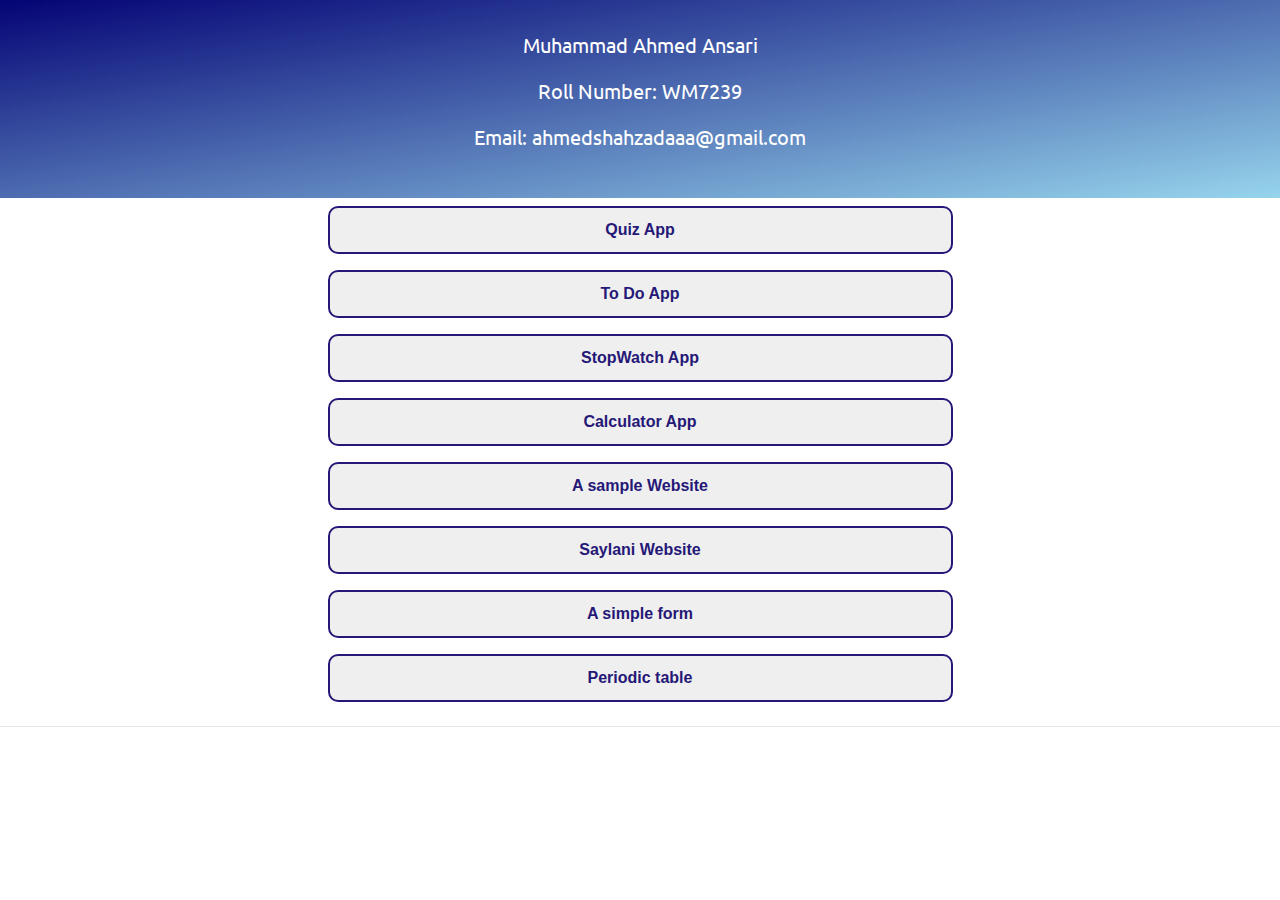
<file: index.html>
<!DOCTYPE html>
<html lang="en">
<head>
    <meta charset="UTF-8">
    <meta name="viewport" content="width=device-width, initial-scale=1.0">
    <link href="https://fonts.googleapis.com/css2?family=Ubuntu:wght@400;500&display=swap" rel="stylesheet">
    <link rel="stylesheet" href="css_files/style.css">
    <link rel="stylesheet" href="css_files/bootstrap.css">
    <title>Assignment Files</title>
</head>
<body>
    <div class="text-center">
        <div class="w3-bar">
            <div class="container-fluid">
                <div class="row">
                    <div class="col">
                        <div>
                            <p class="name">Muhammad Ahmed Ansari</p>
                            <p>Roll Number: WM7239</p>
                            <p>Email: ahmedshahzadaaa@gmail.com</p>
                        </div>
                    </div>
                </div>
            </div>
        </div>
        <div class="container-fluid">
            <div class="row">
                <div class="col py-2">
                <a href="quiz/index.html">
                        <button class="button-index">
                            <strong>Quiz App</strong>
                        </button>
                    </a>
                </div>
            </div> 
            <div class="row">
                <div class="col py-2">
                    <a href="toDoApp/index.html">
                        <button class="button-index">
                            <strong>To Do App</strong>
                        </button>
                    </a>
                </div>
            </div> 
            <div class="row">
                <div class="col py-2">
                    <a href="stopwatch/index.html">
                        <button class="button-index">
                            <strong>StopWatch App</strong>
                        </button>
                    </a>
                </div>
            </div> 
            <div class="row">
                <div class="col py-2">
                    <a href="calculator/index.html">
                        <button class="button-index">
                            <strong>Calculator App</strong>
                        </button>
                    </a>
                </div>
            </div> 
            <div class="row">
                <div class="col py-2">
                    <a href="Assignment-4/index.html" target="_blank">
                        <button class="button-index">
                            <strong>A sample Website</strong>
                        </button>
                    </a>
                </div>
            </div> 
            <div class="row">
                <div class="col py-2">
                    <a href="Assignment-3/Assignment_3.html">
                        <button class="button-index">
                            <strong>Saylani Website</strong>
                        </button>
                    </a>
                </div> 
            </div>     
            <div class="row">
                <div class="col py-2">
                    <a href="Assignment-2/Assignment_2.html">
                        <button class="button-index">
                            <strong>A simple form</strong>
                        </button>
                    </a>
                </div>
            </div>
            <div class="row">
                <div class="col py-2">
                    <a href="Assignment-1/Assignment_1.html">
                        <button class="button-index" target="_blank">
                            <strong>Periodic table</strong>
                        </button>
                    </a>
                </div>
            </div>
        </div>
    </div>
    <hr>
</body>
</html>
</file>
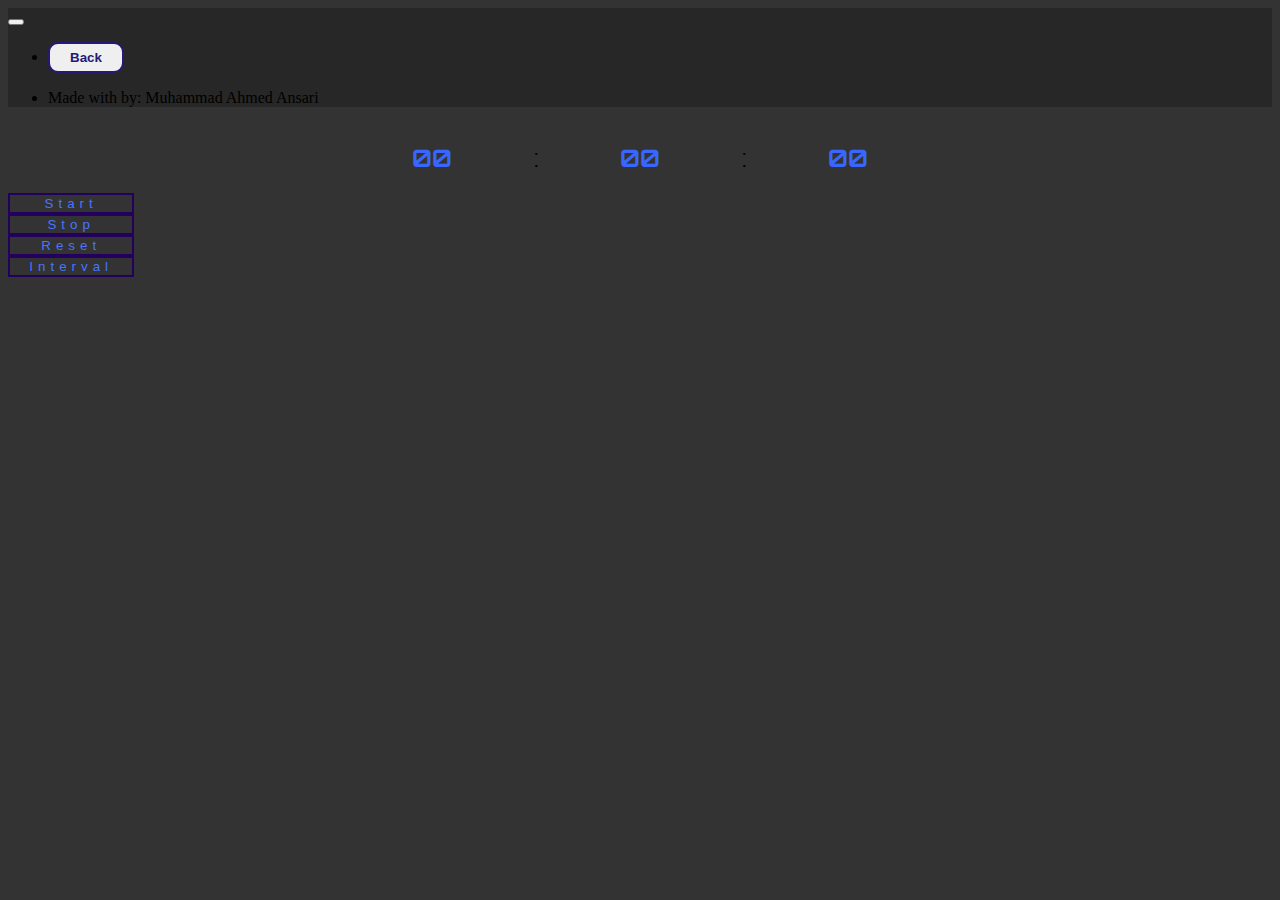
<file: stopwatch/index.html>
<!DOCTYPE html>
<html lang="en">
<head>
    <meta charset="UTF-8">
    <meta name="viewport" content="width=device-width, initial-scale=1.0">
    <title>Stop-Watch App</title>
    <link rel="stylesheet" href="style.css">
    <link href="https://fonts.googleapis.com/css2?family=Orbitron&display=swap" rel="stylesheet"> 
    <link rel="stylesheet" href="https://stackpath.bootstrapcdn.com/bootstrap/4.5.0/css/bootstrap.min.css" integrity="sha384-9aIt2nRpC12Uk9gS9baDl411NQApFmC26EwAOH8WgZl5MYYxFfc+NcPb1dKGj7Sk" crossorigin="anonymous">

</head>
<body class="text-center">
    <nav class="navbar navbar-expand-lg navbar-dark">
        <button class="navbar-toggler" type="button" data-toggle="collapse" data-target="#navbarNav" aria-controls="navbarNav" aria-expanded="false" aria-label="Toggle navigation">
          <span class="navbar-toggler-icon"></span>
        </button>
        <div class="collapse navbar-collapse" id="navbarNav">
          <ul class="navbar-nav mr-auto">
            <li class="nav-item active">
                <div>
                    <a href="../index.html"><button class="back-button"><strong>Back</strong></button></a>
                </div>
            </li>
          </ul>
          
          <ul class="navbar-nav ml-auto">
            <li class="nav-item active">
                <a class="nav-link" id="madeBy">Made with by: Muhammad Ahmed Ansari</a>
              </li>
          </ul>
        </div>
    </nav>
    <div class="jumbotron text-center text-white">
        <div class="row">
            <div class="col-sm-12">
                <div class="time">
                    <div class="row">
                        <div class="col-sm-12">
                            <h2 class="display-4 dig" id="min">00</h2>
                            <h2 class="display-4 time blink-one">:</h2>
                            <h2 class="display-4 dig" id="sec">00</h2>
                            <h2 class="display-4 time blink-one">:</h2>
                            <h2 class="display-4 dig" id="msec">00</h2>
                        </div>
                    </div>
                    <div class="mt-4">
                        <!-- <div class="row">
                            <div class="col-sm-6"> -->
                                <button class="btn m-1 funcBtn" onclick="start()" id="start">Start</button>
                                <button class="btn m-1 funcBtn" onclick="stop()">Stop</button>
                            <!-- </div> -->
                            <!-- <div class="col-sm-6"> -->
                                <!-- <button class="btn m-1 funcBtn" onclick="stop()">Stop</button> -->
                                <button class="btn m-1 funcBtn" onclick="re()">Reset</button>
                                <button class="btn m-1 funcBtn" onclick="read()">Interval</button>
                            <!-- </div>  -->
                            <!-- <div class="col-sm-12">
                                
                            </div> 
                            <div class="col-sm-12"> -->
                                <!-- <button class="btn m-1 funcBtn" onclick="read()">Interval</button> -->
                            <!-- </div> -->
                        </div>
                    </div>
                </div>
            </div>
        </div>
    </div>

    <div>
        
    </div>
    
    <div id='readRows'>
       
    </div>
    <script src="https://code.jquery.com/jquery-3.5.1.slim.min.js" integrity="sha384-DfXdz2htPH0lsSSs5nCTpuj/zy4C+OGpamoFVy38MVBnE+IbbVYUew+OrCXaRkfj" crossorigin="anonymous"></script>
    <script src="https://cdn.jsdelivr.net/npm/popper.js@1.16.0/dist/umd/popper.min.js" integrity="sha384-Q6E9RHvbIyZFJoft+2mJbHaEWldlvI9IOYy5n3zV9zzTtmI3UksdQRVvoxMfooAo" crossorigin="anonymous"></script>
    <script src="https://stackpath.bootstrapcdn.com/bootstrap/4.5.0/js/bootstrap.min.js" integrity="sha384-OgVRvuATP1z7JjHLkuOU7Xw704+h835Lr+6QL9UvYjZE3Ipu6Tp75j7Bh/kR0JKI" crossorigin="anonymous"></script>
    <script src="app.js"></script>
</body>
</html>
</file>
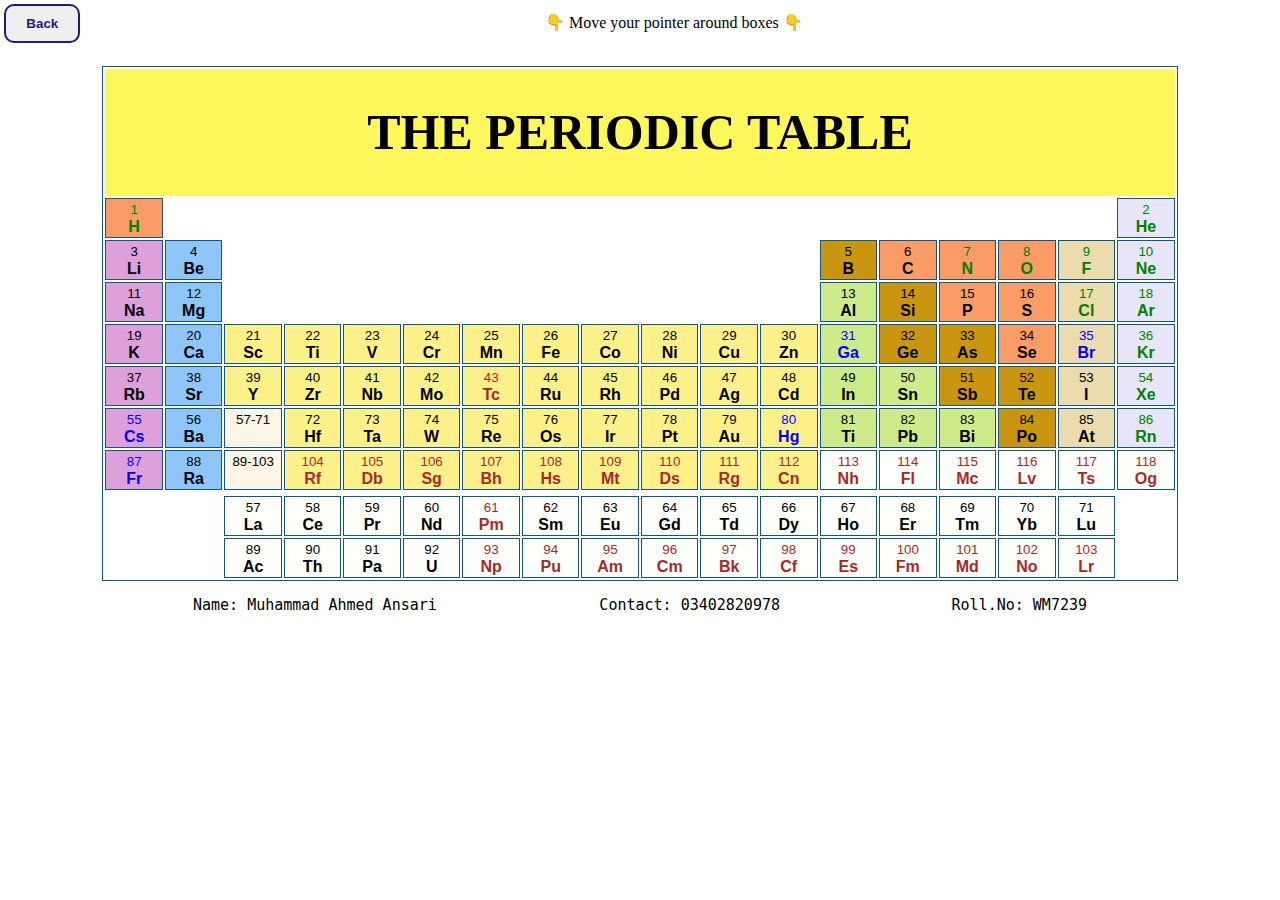
<file: Assignment-1/Assignment_1.html>
<!DOCTYPE html>
<html lang="en">

<head>
    <meta charset="UTF-8">
    <meta name="viewport" content="width=device-width, initial-scale=1.0">
    <link rel="stylesheet" href="../css_files/style.css">
    <title>Periodic Table</title>
</head>

<body>
    <div>
        <a href="../index.html" ><button class="back-button"><strong>Back</strong></button></a>
        <p class="move" id="c">&#128071; Move your pointer around boxes &#128071;</p>
    </div>
    <div class="p-div">
        <table class="table-width">
            <th style="border:0px; font-size: 25px;" colspan="18" bgcolor="FFF85D">
                <h1><strong>THE PERIODIC TABLE</strong></h1>
            </th>
            <tr>
                <td style="color: green;" bgcolor="FB9B66" class="pborder"><small>1</small><Br><b>H</b></td>
                <td style="border:0px;" colspan="16" rowspan="1"></td>
                <td style="color: green;" bgcolor="E9E5F9" class="pborder"><small>2</small><Br><b>He</b></td>
            </tr>
            <tr>
                <td bgcolor="DDA0DB" class="pborder"><small>3</small><Br><b>Li</b></td>
                <td bgcolor="8EC6F9" class="pborder"><small>4</small><Br><b>Be</b></td>
                <td style="border:0px;" colspan="10"></td>
                <td bgcolor="CA960F" class="pborder"><small>5</small><Br><b>B</b></td>
                <td bgcolor="FB9B66" class="pborder"><small>6</small><Br><b>C</b></td>
                <td style="color: green;" bgcolor="FB9B66" class="pborder"><small>7</small><Br><b>N</b></td>
                <td style="color: green;" bgcolor="FB9B66" class="pborder"><small>8</small><Br><b>O</b></td>
                <td style="color: green;" bgcolor="ECDBAD" class="pborder"><small>9</small><Br><b>F</b></td>
                <td style="color: green;" bgcolor="E9E5F9" class="pborder"><small>10</small><Br><b>Ne</b></td>
            </tr>
            <tr>
                <td bgcolor="DDA0DB" class="pborder"><small>11</small><Br><b>Na</b></td>
                <td bgcolor="8EC6F9" class="pborder"><small>12</small><Br><b>Mg</b></td>
                <td style="border:0px;" colspan="10"></td>
                <td bgcolor="CDEB89" class="pborder"><small>13</small><Br><b>Al</b></td>
                <td bgcolor="CA960F" class="pborder"><small>14</small><Br><b>Si</b></td>
                <td bgcolor="FB9B66" class="pborder"><small>15</small><Br><b>P</b></td>
                <td bgcolor="FB9B66" class="pborder"><small>16</small><Br><b>S</b></td>
                <td style="color: green;" bgcolor="ECDBAD" class="pborder"><small>17</small><Br><b>Cl</b></td>
                <td style="color: green;" bgcolor="E9E5F9" class="pborder"><small>18</small><Br><b>Ar</b></td>
            </tr>
            <tr>
                <td bgcolor="DDA0DB" class="pborder"><small>19</small><Br><b>K</b></td>
                <td bgcolor="8EC6F9" class="pborder"><small>20</small><Br><b>Ca</b></td>
                <td bgcolor="FFF189" class="pborder"><small>21</small><Br><b>Sc</b></td>
                <td bgcolor="FFF189" class="pborder"><small>22</small><Br><b>Ti</b></td>
                <td bgcolor="FFF189" class="pborder"><small>23</small><Br><b>V</b></td>
                <td bgcolor="FFF189" class="pborder"><small>24</small><Br><b>Cr</b></td>
                <td bgcolor="FFF189" class="pborder"><small>25</small><Br><b>Mn</b></td>
                <td bgcolor="FFF189" class="pborder"><small>26</small><Br><b>Fe</b></td>
                <td bgcolor="FFF189" class="pborder"><small>27</small><Br><b>Co</b></td>
                <td bgcolor="FFF189" class="pborder"><small>28</small><Br><b>Ni</b></td>
                <td bgcolor="FFF189" class="pborder"><small>29</small><Br><b>Cu</b></td>
                <td bgcolor="FFF189" class="pborder"><small>30</small><Br><b>Zn</b></td>
                <td style="color: blue;" bgcolor="CDEB89" class="pborder"><small>31</small><Br><b>Ga</b></td>
                <td bgcolor="CA960F" class="pborder"><small>32</small><Br><b>Ge</b></td>
                <td bgcolor="CA960F" class="pborder"><small>33</small><Br><b>As</b></td>
                <td bgcolor="FB9B66" class="pborder"><small>34</small><Br><b>Se</b></td>
                <td style="color: blue;" bgcolor="ECDBAD" class="pborder"><small>35</small><Br><b>Br</b></td>
                <td style="color: green;" bgcolor="E9E5F9" class="pborder"><small>36</small><Br><b>Kr</b></td>
            </tr>
            <tr>
                <td bgcolor="DDA0DB" class="pborder"><small>37</small><Br><b>Rb</b></td>
                <td bgcolor="8EC6F9" class="pborder"><small>38</small><Br><b>Sr</b></td>
                <td bgcolor="FFF189" class="pborder"><small>39</small><Br><b>Y</b></td>
                <td bgcolor="FFF189" class="pborder"><small>40</small><Br><b>Zr</b></td>
                <td bgcolor="FFF189" class="pborder"><small>41</small><Br><b>Nb</b></td>
                <td bgcolor="FFF189" class="pborder"><small>42</small><Br><b>Mo</b></td>
                <td style="color: brown;" bgcolor="FFF189" class="pborder"><small>43</small><Br><b>Tc</b></td>
                <td bgcolor="FFF189" class="pborder"><small>44</small><Br><b>Ru</b></td>
                <td bgcolor="FFF189" class="pborder"><small>45</small><Br><b>Rh</b></td>
                <td bgcolor="FFF189" class="pborder"><small>46</small><Br><b>Pd</b></td>
                <td bgcolor="FFF189" class="pborder"><small>47</small><Br><b>Ag</b></td>
                <td bgcolor="FFF189" class="pborder"><small>48</small><Br><b>Cd</b></td>
                <td bgcolor="CDEB89" class="pborder"><small>49</small><Br><b>In</b></td>
                <td bgcolor="CDEB89" class="pborder"><small>50</small><Br><b>Sn</b></td>
                <td bgcolor="CA960F" class="pborder"><small>51</small><Br><b>Sb</b></td>
                <td bgcolor="CA960F" class="pborder"><small>52</small><Br><b>Te</b></td>
                <td bgcolor="ECDBAD" class="pborder"><small>53</small><Br><b>I</b></td>
                <td style="color: green;" bgcolor="E9E5F9" class="pborder"><small>54</small><Br><b>Xe</b></td>

            </tr>
            <tr>
                <td style="color: blue;" bgcolor="DDA0DB" class="pborder"><small>55</small><Br><b>Cs</b></td>
                <td bgcolor="8EC6F9" class="pborder"><small>56</small><Br><b>Ba</b></td>
                <td style="background-color: oldlace;" class="pborder"><small>57-71</small><Br><b
                        style="color: oldlace;">O</b></td>
                <td bgcolor="FFF189" class="pborder"><small>72</small><Br><b>Hf</b></td>
                <td bgcolor="FFF189" class="pborder"><small>73</small><Br><b>Ta</b></td>
                <td bgcolor="FFF189" class="pborder"><small>74</small><Br><b>W</b></td>
                <td bgcolor="FFF189" class="pborder"><small>75</small><Br><b>Re</b></td>
                <td bgcolor="FFF189" class="pborder"><small>76</small><Br><b>Os</b></td>
                <td bgcolor="FFF189" class="pborder"><small>77</small><Br><b>Ir</b></td>
                <td bgcolor="FFF189" class="pborder"><small>78</small><Br><b>Pt</b></td>
                <td bgcolor="FFF189" class="pborder"><small>79</small><Br><b>Au</b></td>
                <td style="color: blue;" bgcolor="FFF189" class="pborder"><small>80</small><Br><b>Hg</b></td>
                <td bgcolor="CDEB89" class="pborder"><small>81</small><Br><b>Ti</b></td>
                <td bgcolor="CDEB89" class="pborder"><small>82</small><Br><b>Pb</b></td>
                <td bgcolor="CDEB89" class="pborder"><small>83</small><Br><b>Bi</b></td>
                <td bgcolor="CA960F" class="pborder"><small>84</small><Br><b>Po</b></td>
                <td bgcolor="ECDBAD" class="pborder"><small>85</small><Br><b>At</b></td>
                <td style="color: green;" bgcolor="E9E5F9" class="pborder"><small>86</small><Br><b>Rn</b></td>
            </tr>
            <tr>
                <td style="color: blue;" bgcolor="DDA0DB" class="pborder"><small>87</small><Br><b>Fr</b></td>
                <td bgcolor="8EC6F9" class="pborder"><small>88</small><Br><b>Ra</b></td>
                <td width="5.55%" style="background-color: oldlace;" class="pborder"><small>89-103</small><Br><b
                        style="color: oldlace;">O</b></td>
                <td style="color: brown;" bgcolor="FFF189" class="pborder"><small>104</small><Br><b>Rf</b></td>
                <td style="color: brown;" bgcolor="FFF189" class="pborder"><small>105</small><Br><b>Db</b></td>
                <td style="color: brown;" bgcolor="FFF189" class="pborder"><small>106</small><Br><b>Sg</b></td>
                <td style="color: brown;" bgcolor="FFF189" class="pborder"><small>107</small><Br><b>Bh</b></td>
                <td style="color: brown;" bgcolor="FFF189" class="pborder"><small>108</small><Br><b>Hs</b></td>
                <td style="color: brown;" bgcolor="FFF189" class="pborder"><small>109</small><Br><b>Mt</b></td>
                <td style="color: brown;" bgcolor="FFF189" class="pborder"><small>110</small><Br><b>Ds</b></td>
                <td style="color: brown;" bgcolor="FFF189" class="pborder"><small>111</small><Br><b>Rg</b></td>
                <td style="color: brown;" bgcolor="FFF189" class="pborder"><small>112</small><Br><b>Cn</b></td>
                <td style="color: brown;" bgcolor="FFFFFB" class="pborder"><small>113</small><Br><b>Nh</b></td>
                <td style="color: brown;" bgcolor="FFFFFB" class="pborder"><small>114</small><Br><b>Fl</b></td>
                <td style="color: brown;" bgcolor="FFFFFB" class="pborder"><small>115</small><Br><b>Mc</b></td>
                <td style="color: brown;" bgcolor="FFFFFB" class="pborder"><small>116</small><Br><b>Lv</b></td>
                <td style="color: brown;" bgcolor="FFFFFB" class="pborder"><small>117</small><Br><b>Ts</b></td>
                <td style="color: brown;" bgcolor="FFFFFB" class="pborder"><small>118</small><Br><b>Og</b></td>
            </tr>
            <tr></tr>
            <tr></tr>
            <br />
            <tr>
                <td style="border: 0px;" colspan="2"></td>
                <td bgcolor="FFFFFB" class="pborder"><small>57</small><Br><b>La</b></td>
                <td bgcolor="FFFFFB" class="pborder"><small>58</small><Br><b>Ce</b></td>
                <td bgcolor="FFFFFB" class="pborder"><small>59</small><Br><b>Pr</b></td>
                <td bgcolor="FFFFFB" class="pborder"><small>60</small><Br><b>Nd</b></td>
                <td style="color: brown;" bgcolor="FFFFFB" class="pborder"><small>61</small><Br><b>Pm</b></td>
                <td bgcolor="FFFFFB" class="pborder"><small>62</small><Br><b>Sm</b></td>
                <td bgcolor="FFFFFB" class="pborder"><small>63</small><Br><b>Eu</b></td>
                <td bgcolor="FFFFFB" class="pborder"><small>64</small><Br><b>Gd</b></td>
                <td bgcolor="FFFFFB" class="pborder"><small>65</small><Br><b>Td</b></td>
                <td bgcolor="FFFFFB" class="pborder"><small>66</small><Br><b>Dy</b></td>
                <td bgcolor="FFFFFB" class="pborder"><small>67</small><Br><b>Ho</b></td>
                <td bgcolor="FFFFFB" class="pborder"><small>68</small><Br><b>Er</b></td>
                <td bgcolor="FFFFFB" class="pborder"><small>69</small><Br><b>Tm</b></td>
                <td bgcolor="FFFFFB" class="pborder"><small>70</small><Br><b>Yb</b></td>
                <td bgcolor="FFFFFB" class="pborder"><small>71</small><Br><b>Lu</b></td>

            </tr>
            <tr>
                <td style="border: 0px;" colspan="2"></td>
                <td bgcolor="FFFFFB" class="pborder"><small>89</small><Br><b>Ac</b></td>
                <td bgcolor="FFFFFB" class="pborder"><small>90</small><Br><b>Th</b></td>
                <td bgcolor="FFFFFB" class="pborder"><small>91</small><Br><b>Pa</b></td>
                <td bgcolor="FFFFFB" class="pborder"><small>92</small><Br><b>U</b></td>
                <td style="color: brown;" bgcolor="FFFFFB" class="pborder"><small>93</small><Br><b>Np</b></td>
                <td style="color: brown;" bgcolor="FFFFFB" class="pborder"><small>94</small><Br><b>Pu</b></td>
                <td style="color: brown;" bgcolor="FFFFFB" class="pborder"><small>95</small><Br><b>Am</b></td>
                <td style="color: brown;" bgcolor="FFFFFB" class="pborder"><small>96</small><Br><b>Cm</b></td>
                <td style="color: brown;" bgcolor="FFFFFB" class="pborder"><small>97</small><Br><b>Bk</b></td>
                <td style="color: brown;" bgcolor="FFFFFB" class="pborder"><small>98</small><Br><b>Cf</b></td>
                <td style="color: brown;" bgcolor="FFFFFB" class="pborder"><small>99</small><Br><b>Es</b></td>
                <td style="color: brown;" bgcolor="FFFFFB" class="pborder"><small>100</small><Br><b>Fm</b></td>
                <td style="color: brown;" bgcolor="FFFFFB" class="pborder"><small>101</small><Br><b>Md</b></td>
                <td style="color: brown;" bgcolor="FFFFFB" class="pborder"><small>102</small><Br><b>No</b></td>
                <td style="color: brown;" bgcolor="FFFFFB" class="pborder"><small>103</small><Br><b>Lr</b></td>
            </tr>
        </table>
    </div>
    <pre class="con" id="c">Name: Muhammad Ahmed Ansari                  Contact: 03402820978                   Roll.No: WM7239</pre>
</body>

</html>
</file>
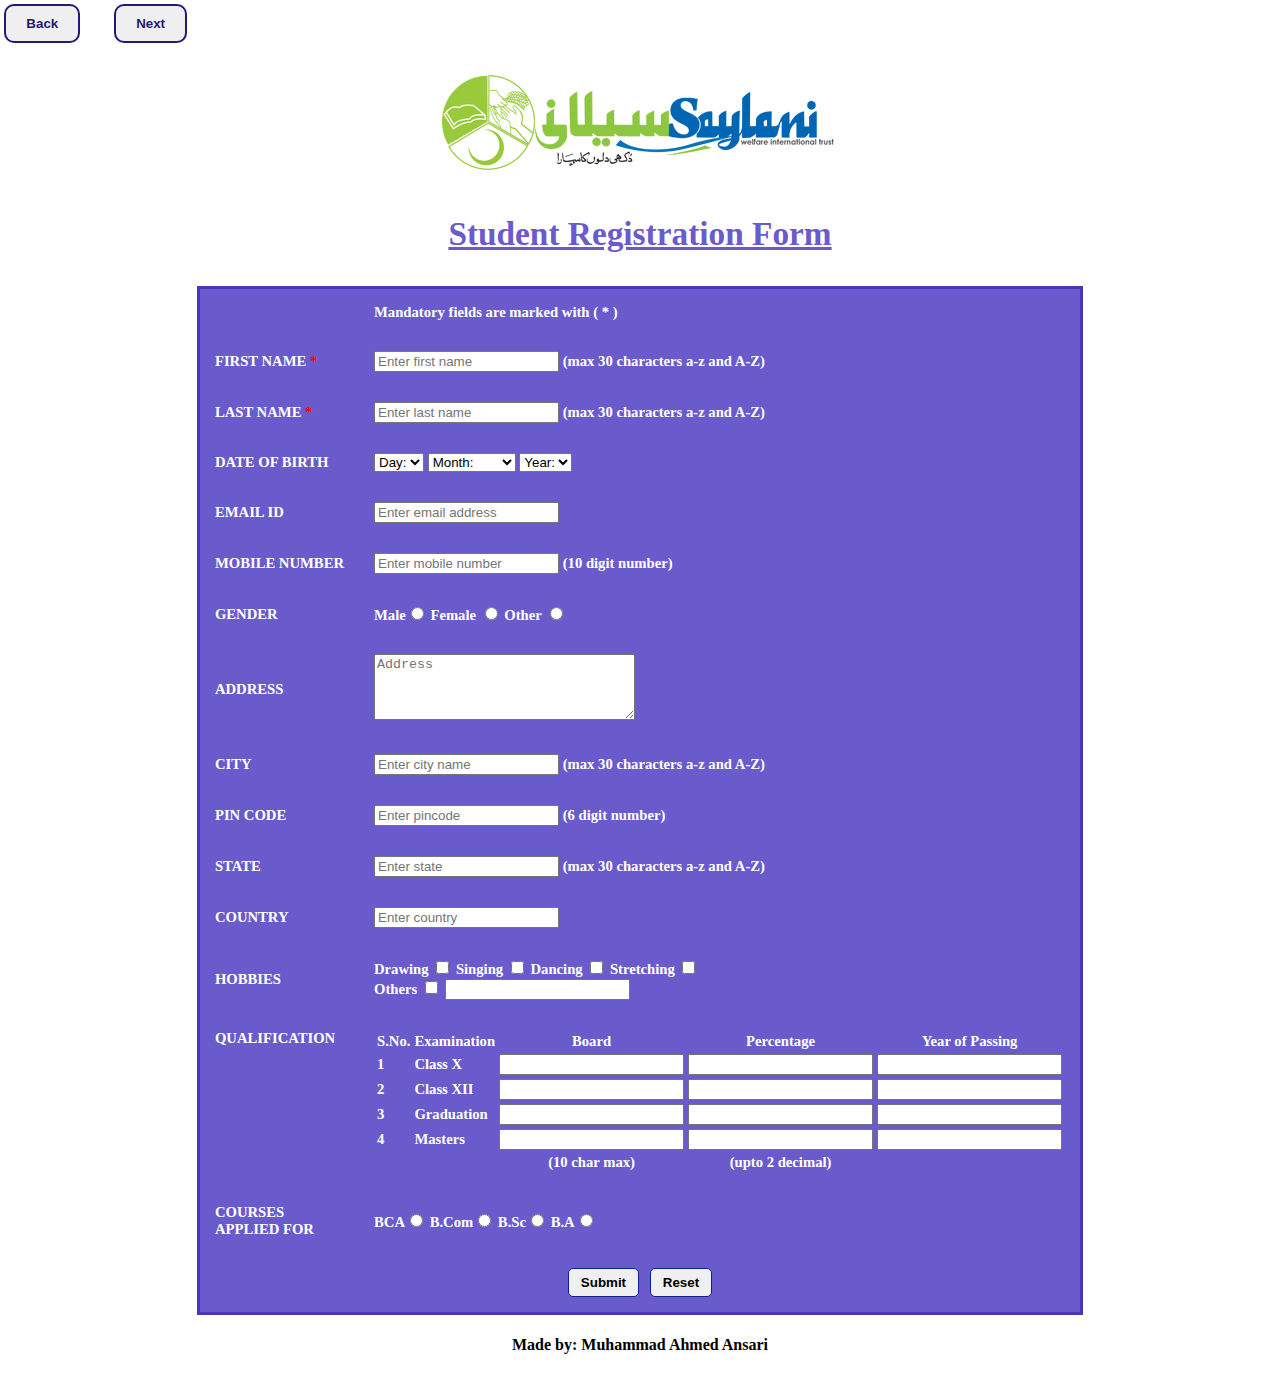
<file: Assignment-2/Assignment_2.html>
<!DOCTYPE html>
<html lang="en">

<head>
    <meta charset="UTF-8">
    <meta name="viewport" content="width=device-width, initial-scale=1.0">
    <title>Second Assignment</title>
    <link rel="stylesheet" href="../css_files/style.css">
</head>

<body>
    <div>
        <a href="../index.html"><button class="back-button"><strong>Back</strong></button></a>
        <a href="Thank_you.html"><button class="back-button next"><strong>Next</strong></button></a>
    </div>
    <!-- Form starts here -->
    <form action="Thank_you.html" method="get">
        <p align="center">
            <img src="../Images/Assignment-2-image/Saylani-logo.png" alt="Saylani Logo">
        </p>
        <p class="top" id="c">Student Registration Form</p>
        <table align="center" cellpadding="15" class="ttable">
            <tr>
                <td></td>
                <td>Mandatory fields are marked with ( * )</td>
            </tr>
            <tr>
                <td class="pad">FIRST NAME<span class="red_steric"> *</span></td>
                <td>
                    <input type="text" name="firstname" maxlength="30" required placeholder="Enter first name" >
                    (max 30 characters a-z and A-Z)
                </td>
            </tr>
            <tr>
                <td>LAST NAME<span class="red_steric"> *</span></td>
                <td>
                    <input type="text" name="lastname" maxlength="30" required placeholder="Enter last name" >
                    (max 30 characters a-z and A-Z)
                </td>
            </tr>
            <tr>
                <td>DATE OF BIRTH</td>
                <td>
                    <select name="bday" id="bday">
                        <option value="day">Day:</option>
                        <option value="day">1</option>
                        <option value="day">2</option>
                        <option value="day">3</option>
                        <option value="day">4</option>
                        <option value="day">5</option>
                        <option value="day">6</option>
                        <option value="day">7</option>
                        <option value="day">8</option>
                        <option value="day">9</option>
                        <option value="day">10</option>
                        <option value="day">11</option>
                        <option value="day">12</option>
                        <option value="day">13</option>
                        <option value="day">14</option>
                        <option value="day">15</option>
                        <option value="day">16</option>
                        <option value="day">17</option>
                        <option value="day">18</option>
                        <option value="day">19</option>
                        <option value="day">20</option>
                        <option value="day">21</option>
                        <option value="day">22</option>
                        <option value="day">23</option>
                        <option value="day">24</option>
                        <option value="day">25</option>
                        <option value="day">26</option>
                        <option value="day">27</option>
                        <option value="day">28</option>
                        <option value="day">29</option>
                        <option value="day">30</option>
                        <option value="day">31</option>
                    </select>

                    <select name="bmonth" id="bmonth">
                        <option value="month">Month:</option>
                        <option value="month">January</option>
                        <option value="month">February</option>
                        <option value="month">March</option>
                        <option value="month">April</option>
                        <option value="month">May</option>
                        <option value="month">June</option>
                        <option value="month">July</option>
                        <option value="month">August</option>
                        <option value="month">September</option>
                        <option value="month">October</option>
                        <option value="month">November</option>
                        <option value="month">December</option>
                    </select>
                    <select name="byear" id="byear">
                        <option value="year">Year:</option>
                        <option value="year">1970</option>
                        <option value="year">1971</option>
                        <option value="year">1972</option>
                        <option value="year">1973</option>
                        <option value="year">1974</option>
                        <option value="year">1975</option>
                        <option value="year">1976</option>
                        <option value="year">1977</option>
                        <option value="year">1978</option>
                        <option value="year">1979</option>
                        <option value="year">1980</option>
                        <option value="year">1981</option>
                        <option value="year">1982</option>
                        <option value="year">1983</option>
                        <option value="year">1984</option>
                        <option value="year">1985</option>
                        <option value="year">1986</option>
                        <option value="year">1987</option>
                        <option value="year">1988</option>
                        <option value="year">1989</option>
                        <option value="year">1990</option>
                        <option value="year">1991</option>
                        <option value="year">1992</option>
                        <option value="year">1993</option>
                        <option value="year">1994</option>
                        <option value="year">1995</option>
                        <option value="year">1996</option>
                        <option value="year">1997</option>
                        <option value="year">1998</option>
                        <option value="year">1999</option>
                        <option value="year">2000</option>
                        <option value="year">2001</option>
                        <option value="year">2002</option>
                        <option value="year">2003</option>
                        <option value="year">2004</option>
                        <option value="year">2005</option>
                        <option value="year">2006</option>
                        <option value="year">2007</option>
                        <option value="year">2008</option>

                    </select>
                </td>
            </tr>
            <tr>
                <td>EMAIL ID</td>
                <td><input type="email" name="usermail" placeholder="Enter email address"></td>
            </tr>
            <tr>
                <td>MOBILE NUMBER</td>
                <td><input type="tel" Maxlength="10" name="mobile" placeholder="Enter mobile number"> (10 digit number)</td>
            </tr>

            <tr>
                <td>GENDER</td>
                <td>
                    Male<input type="radio" name="gender" value="male">
                    Female <input type="radio" name="gender" value="female">
                    Other <input type="radio" name="gender" value="other">
                </td>
            </tr>
            <tr>
                <td>ADDRESS</td>
                <td>
                    <textarea name="address" cols="30" rows="4" placeholder="Address" ></textarea>
                </td>
            </tr>
            <tr>
                <td>CITY</td>
                <td><input type="text" name="city" placeholder="Enter city name">
                    (max 30 characters a-z and A-Z)</td>
            </tr>
            <tr>
                <td>PIN CODE</td>
                <td><input type="number" name="pin" maxlength="6" placeholder="Enter pincode">
                    (6 digit number)</td>
            </tr>
            <tr>
                <td>STATE</td>
                <td><input type="text" name="city" placeholder="Enter state">
                    (max 30 characters a-z and A-Z)</td>
            </tr>
            <tr>
                <td>COUNTRY</td>
                <td>
                    <input type="text" name="city" placeholder="Enter country">
                </td>
            </tr>
            <tr>
                <td>HOBBIES</td>
                <td>
                    Drawing <input type="checkbox" name="hobby_D">
                    Singing <input type="checkbox" name="hobby_S">
                    Dancing <input type="checkbox" name="hobby_DN">
                    Stretching <input type="checkbox" name="hobby_ST">

                    <br />
                    Others <input type="checkbox" name="Other" value="Other">
                    <input type="text" name="Others" maxlength="30">
                </td>
            </tr>
            <tr>
                <td class="quali">QUALIFICATION</td>
                <td>
                    <table id="no_border">
                        <tr>
                            <td id="c">S.No.</td>
                            <td id="c">Examination</td>
                            <td id="c">Board</td>
                            <td id="c">Percentage</td>
                            <td id="c">Year of Passing</td>
                        </tr>
                        <tr>
                            <td>1</td>
                            <td>Class X</td>
                            <td><input type="text" name="1_b"></td>
                            <td><input type="text" name="1_p"></td>
                            <td><input type="text" name="1_y"></td>
                        </tr>
                        <tr>
                            <td>2</td>
                            <td>Class XII</td>
                            <td><input type="text" name="2_b"></td>
                            <td><input type="text" name="2_p"></td>
                            <td><input type="text" name="2_y"></td>
                        </tr>
                        <tr>
                            <td>3</td>
                            <td>Graduation</td>
                            <td><input type="text" name="3_b"></td>
                            <td><input type="text" name="3_p"></td>
                            <td><input type="text" name="3_y"></td>
                        </tr>
                        <tr>
                            <td>4</td>
                            <td>Masters</td>
                            <td><input type="text" name="4_b"></td>
                            <td><input type="text" name="4_p"></td>
                            <td><input type="text" name="4_y"></td>
                        </tr>
                        <tr>
                            <td colspan="2"></td>
                            <td id="c">(10 char max)</td>
                            <td id="c">(upto 2 decimal)</td>
                        </tr>


                    </table>


                </td>
            </tr>
            <tr>
                <td>COURSES <br> APPLIED FOR
                </td>
                <td>
                    BCA<input type="radio" name="req">
                    B.Com<input type="radio" name="req">
                    B.Sc<input type="radio" name="req">
                    B.A<input type="radio" name="req">
                </td>
            </tr>

            <!-- Buttons of form -->
            <tr>
                <td id="c" colspan="2">
                    
                    <button type="submit" class="form-button"><strong>Submit</strong></button> &nbsp;
                    <button type="reset" class="form-button"><strong>Reset</strong></button>
                </td>
            </tr>
        </table>
    </form>
    <h4>Made by: Muhammad Ahmed Ansari</h4>
    
<!-- Form Ends Here -->
</body>

</html>
</file>
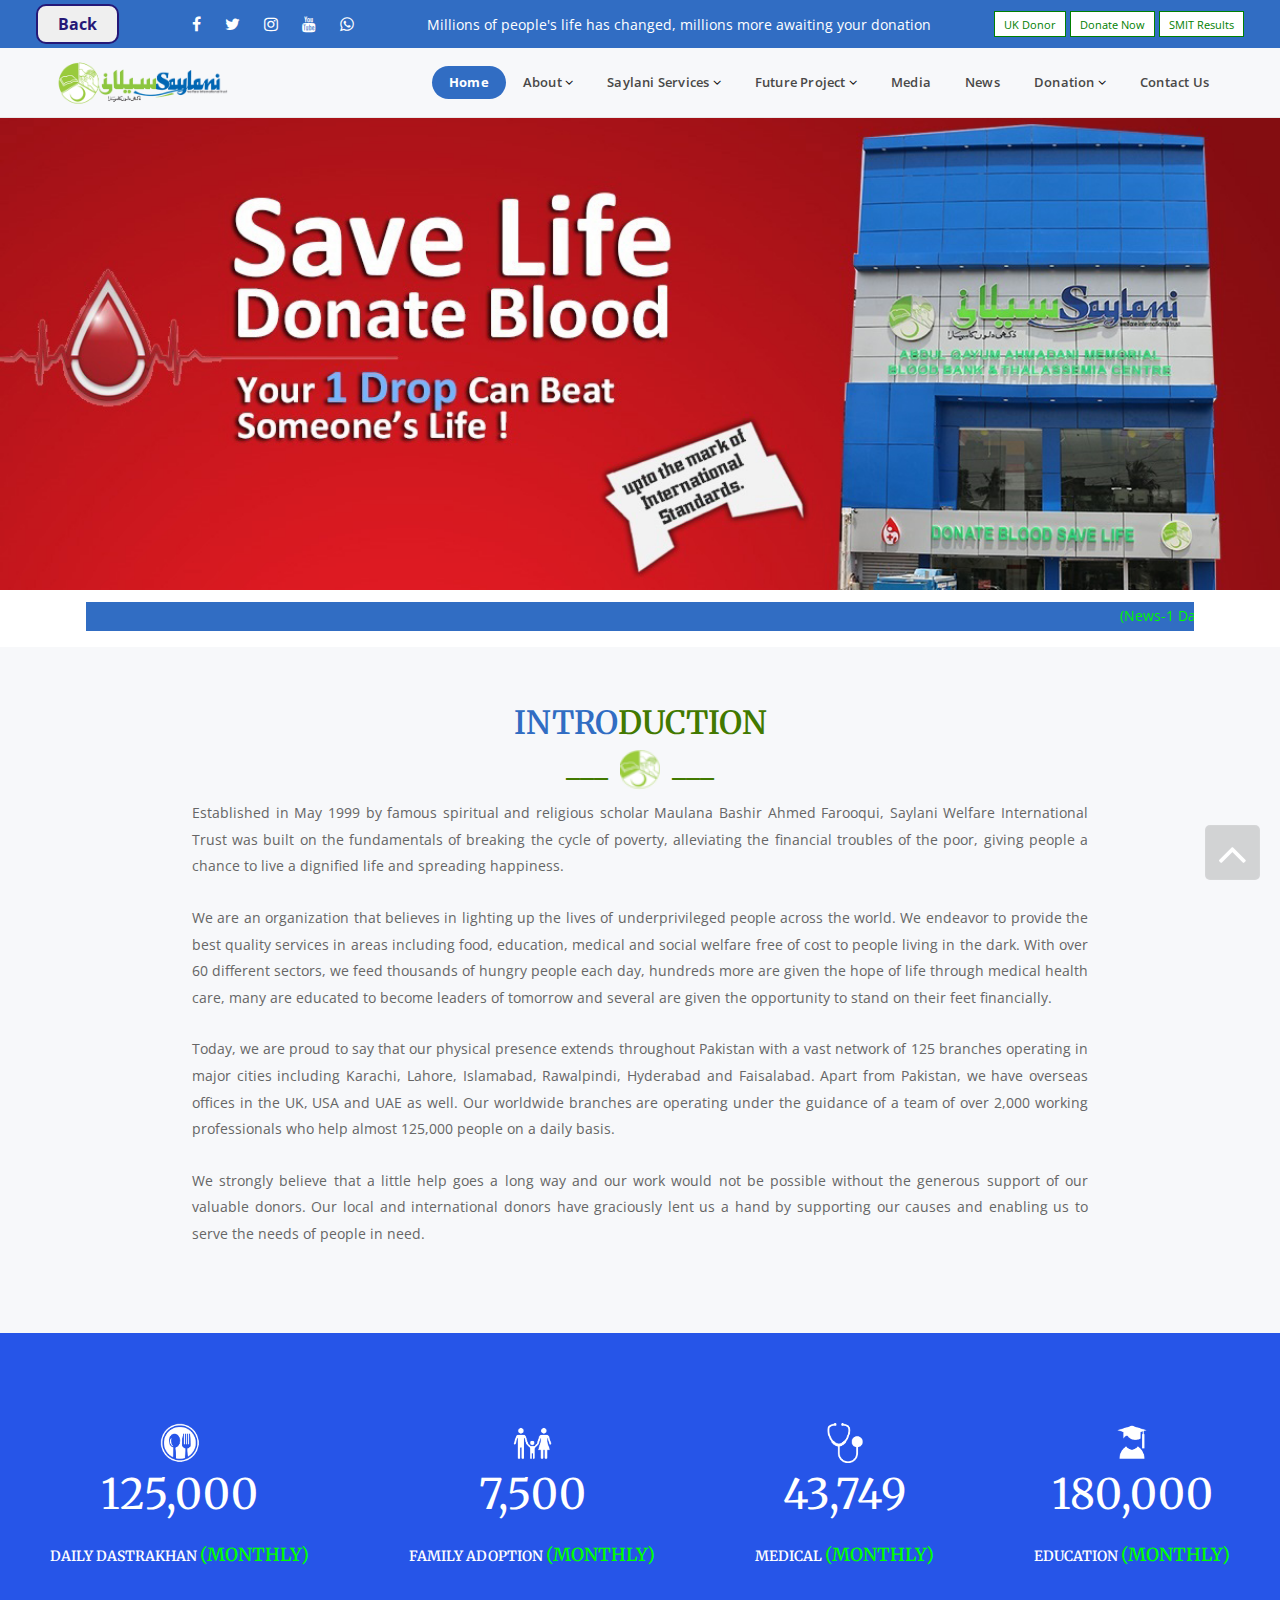
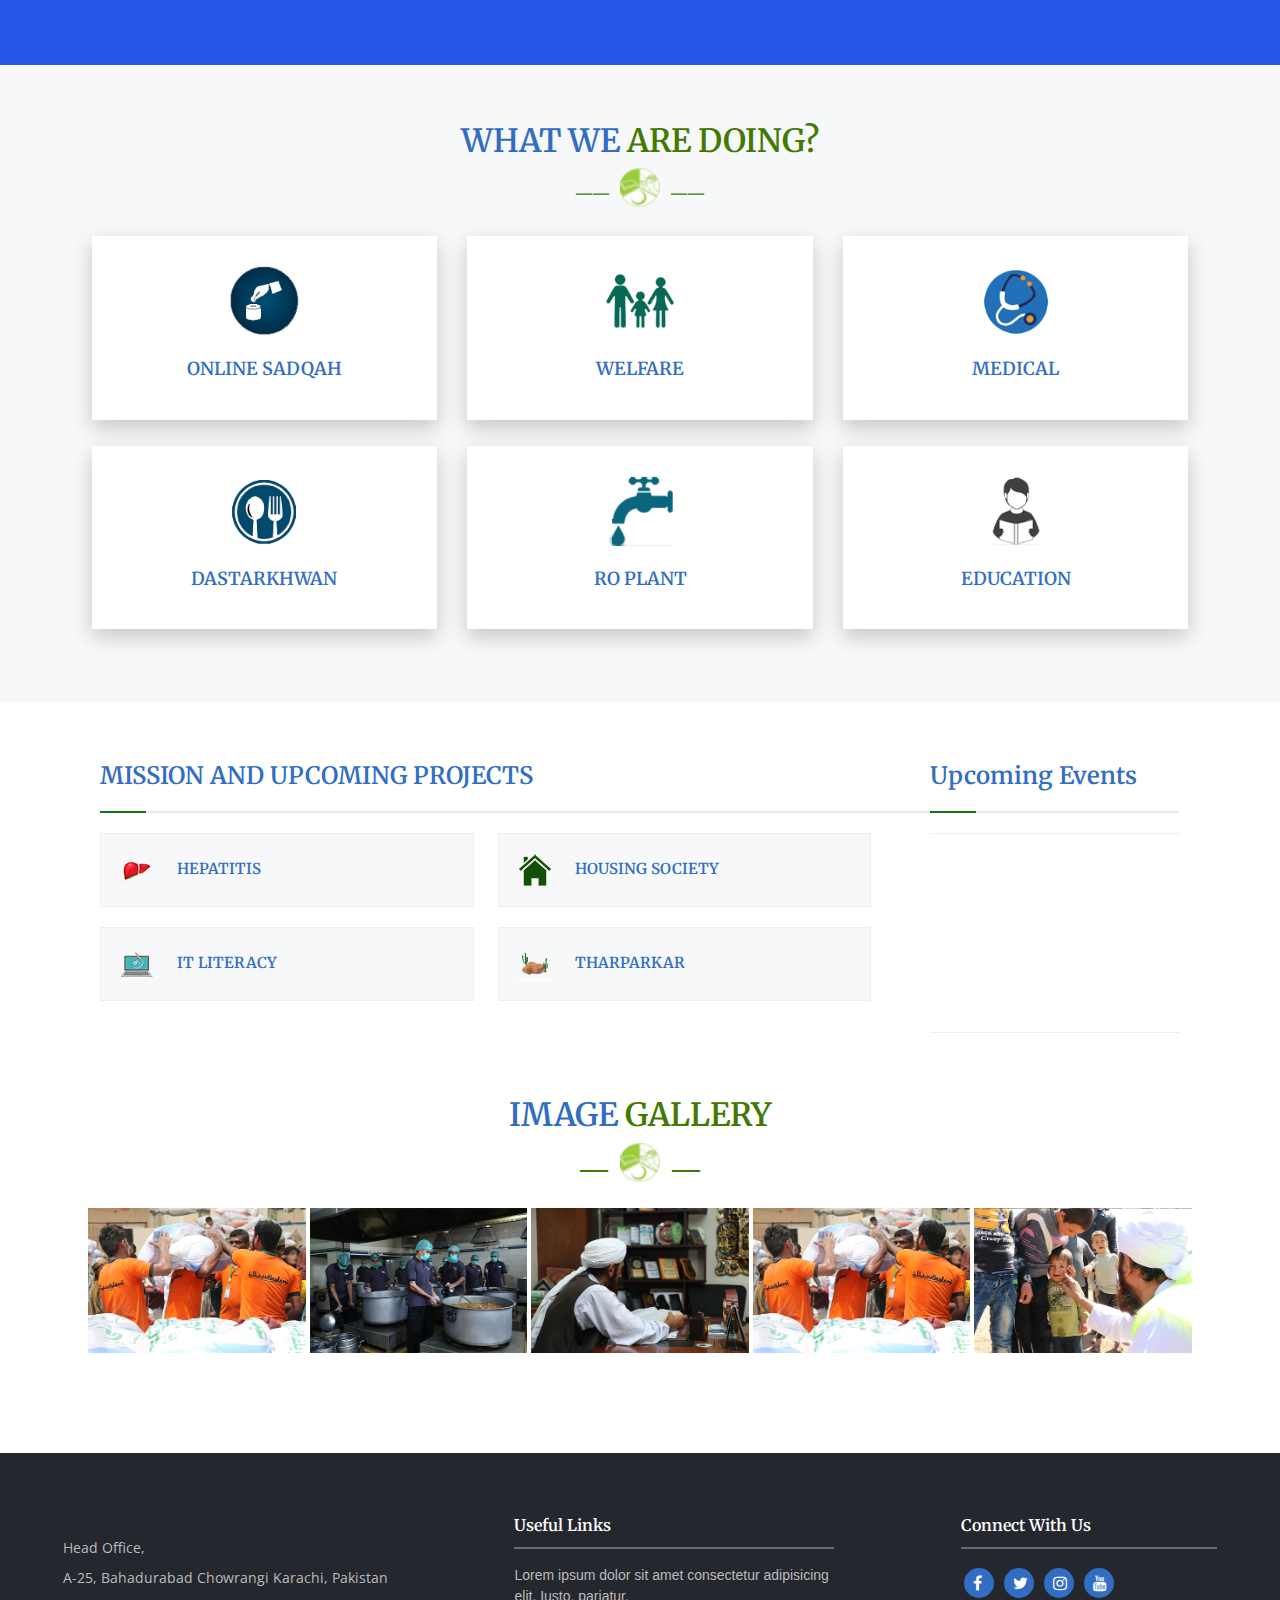
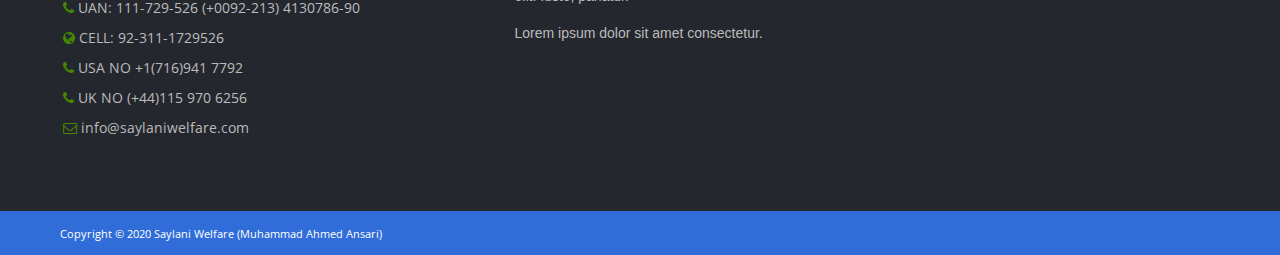
<file: Assignment-3/Assignment_3.html>
<!DOCTYPE html>
<html lang="en">

<head>
    <meta charset="UTF-8">
    <meta name="viewport" content="width=device-width, initial-scale=1.0">
    <link rel="stylesheet" href="../css_files/saylaniwelfare.css">
    <link rel="stylesheet" href="../css_files/bootstrap.min.css">
    <link href="https://fonts.googleapis.com/css?family=Merriweather&display=swap" rel="stylesheet">
    <link href="https://fonts.googleapis.com/css?family=Open+Sans&display=swap" rel="stylesheet">
    <link rel="stylesheet" href="https://cdnjs.cloudflare.com/ajax/libs/font-awesome/4.7.0/css/font-awesome.min.css">
    <script src="https://ajax.googleapis.com/ajax/libs/jquery/3.3.1/jquery.min.js"></script>
    <title>Third Assignment</title>
</head>

<body id="body">
    <!-- Starting of the Website of saylani -->
    <div class="body-div">

        <!-- Top container -->
        <header>
            <div class="blue-nav">
                <div class="container-divs">
                    <div>
                        <a href="../index.html"><button class="back-button"><strong>Back</strong></button></a>
                    </div>
                </div>
                <div class="fa-icons container-divs ">
                    <div>
                        <ul>
                            <li class="inline-block"><a href="#" class="fa fa-facebook blue-nav-links "></a></li>
                            <li class="inline-block"><a href="#" class="fa fa-twitter blue-nav-links"></a></li>
                            <li class="inline-block"><a href="#" class="fa fa-instagram blue-nav-links"></a></li>
                            <li class="inline-block"><a href="#" class="fa fa-youtube blue-nav-links"></a></li>
                            <li class="inline-block"><a href="#" class="fa fa-whatsapp blue-nav-links"></a></li>
                        </ul>
                    </div>
                </div>
                <div class="container-text container-divs ">
                    <div>
                        <span class="container-text-p">Millions of people's life has changed, millions more awaiting
                            your
                            donation</span>
                    </div>
                </div>
                <div class="container-divs">
                    <div class="container-button">
                        <ul>
                            <li class="inline-block">UK Donor</li>
                            <li class="inline-block">Donate Now</li>
                            <li class="inline-block">SMIT Results</li>
                        </ul>
                    </div>
                </div>
            </div>
        </header>
        <!-- Top container End -->


        <!-- Starting of Navigation Bar -->
        <div class="nav-bar">

            <div class="nav1">
                <div>
                    <img class="nav-logo" src="../Images/Assignment-3-image/Saylani-logo.png" alt="Saylani Logo">
                </div>
            </div>

            <div class="nav2">
                <ul class="nav-ul">
                    <li class="nav-li-home">Home</li>
                    <li class="nav-li">About <a href="#" class="fa fa-angle-down"></a></li>
                    <li class="nav-li">Saylani Services <a href="#" class="fa fa-angle-down"></a></li>
                    <li class="nav-li">Future Project <a href="#" class="fa fa-angle-down"></a></li>
                    <li class="nav-li">Media</li>
                    <li class="nav-li">News</li>
                    <li class="nav-li">Donation <a href="#" class="fa fa-angle-down"></a></li>
                    <a href="#footer">
                        <li class="nav-li">Contact Us</li>
                    </a>
                </ul>
            </div>
        </div>
        <!-- Ending of Navigation Bar -->

        <!-- Starting of Image Slider -->
        <div>
            <div class="slider" id="slider">
                <figure>
                    <img src="../Images/Assignment-3-image/slider.jpg" alt="Image">
                    <img src="../Images/Assignment-3-image/slider1.jpg" alt="Image">
                    <img src="../Images/Assignment-3-image/slider2.jpg" alt="Image">
                    <img src="../Images/Assignment-3-image/slider3.jpg" alt="Image">
                    <img src="../Images/Assignment-3-image/slider4.jpg" alt="Image">
                    <img src="../Images/Assignment-3-image/slider5.jpg" alt="Image">
                    <img src="../Images/Assignment-3-image/slider.jpg" alt="Image">
                </figure>
            </div>
        </div>

        <!-- Ending of Image Slider -->
        <!-- Start of moving line (Marquee) -->

        <div class="div-marquee-line">
            <marquee class="marquee-line" scrollamount="6" onmouseover="this.stop();" onmouseout="this.start();">
                <p>
                    <span class="green-marquee">(News-1 Dated:15-06-2019) </span>
                    &nbsp; PIAIC Next Phase Admission in Islamabad And Faisalabad".
                    <span class="blue-marquee">More Details </span>
                    <span class="green-marquee">(News-2 Dated:15-05-2019) </span>
                    Saylani Welfare Announced "Donation Application".
                    <span class="blue-marquee">More Details </span>
                    <span class="green-marquee">(News-3 Dated:07-05-2019) </span>
                    Alhamdulillah Saylani Organized 200+ Locations For Iftar And Sehri In This Holy Month.
                    <span class="blue-marquee">More Details </span>
                    <span class="green-marquee">(News-4 Dated:08-03-2019) </span>
                    Saylani Welfare Distributing Ration & Clothes to affected people of Balochistan.
                    <span class="blue-marquee">More Details </span>
                    <span class="green-marquee">(News-5 Dated:25-02-2019) </span>
                    PIAIC Entrance Exam Meriit Ranking List Announced.
                    <span class="blue-marquee">More Details </span>
                    <span class="green-marquee">(News-6 Dated:23-02-2019) </span>
                    President of Pakistan (Dr. Arif Alvi) Visited Saylani Welfare International Trust HeadOffice
                    Karachi.
                    <span class="blue-marquee">More Details </span>
                    <span class="green-marquee">(News-7 Dated:19-02-2019) </span>
                    Dr Jamil Ahmed (Additional Inspector General of Police) & Atiqmir Visit Saylani Welfare
                    International Trust, Saylani Mass I.T. Training.
                    <span class="blue-marquee">More Details </span>
                </p>
            </marquee>
        </div>
        <!-- End of moving line (Marquee) -->


        <!-- Starting of para -->
        <div class="para-div">
            <div class="para">
                <div class="para-heading">
                    <h2 class="intro">INTRO<span class="duction">DUCTION</span></h2>
                </div>
                <div class="para-img">
                    <span class="para-line">___&nbsp;</span>
                    <img class="para-image" src="../Images/Assignment-3-image/favicon.png" alt="Favicon">
                    <span class="para-line">&nbsp;___</span>
                </div>
                <div class="para-content">
                    <p>Established in May 1999 by famous spiritual and religious scholar Maulana Bashir Ahmed Farooqui,
                        Saylani Welfare International Trust was built on the fundamentals of breaking the cycle of
                        poverty,
                        alleviating the financial troubles of the poor, giving people a chance to live a dignified life
                        and
                        spreading happiness.</p>

                    <p>We are an organization that believes in lighting up the lives of underprivileged people across
                        the
                        world. We endeavor to provide the best quality services in areas including food, education,
                        medical
                        and social welfare free of cost to people living in the dark. With over 60 different sectors, we
                        feed thousands of hungry people each day, hundreds more are given the hope of life through
                        medical
                        health care, many are educated to become leaders of tomorrow and several are given the
                        opportunity
                        to stand on their feet financially.</p>

                    <p>Today, we are proud to say that our physical presence extends throughout Pakistan with a vast
                        network of 125 branches operating in major cities including Karachi, Lahore, Islamabad,
                        Rawalpindi,
                        Hyderabad and Faisalabad. Apart from Pakistan, we have overseas offices in the UK, USA and UAE
                        as
                        well. Our worldwide branches are operating under the guidance of a team of over 2,000 working
                        professionals who help almost 125,000 people on a daily basis.</p>

                    <p>We strongly believe that a little help goes a long way and our work would not be possible without
                        the generous support of our valuable donors. Our local and international donors have graciously
                        lent
                        us a hand by supporting our causes and enabling us to serve the needs of people in need.</p>
                </div>
            </div>
        </div>
        <!-- Ending of para -->


        <a href="#body"><i class="fa fa-angle-up fa-3x home-up"></i></a>



        <!-- Starting of funfact -->
        <div class="div-numbers">
            <div class="food">
                <img src="../Images/Assignment-3-image/icon_food_png.png" width="40px" alt="Icon Food">
                <p>125,000</p>
                <h5>DAILY DASTRAKHAN <span class="monthly">(MONTHLY)</span></h5>
            </div>
            <div class="family">
                <img src="../Images/Assignment-3-image/icon_family_png.png" width="40px" alt="Icon Food">
                <p>7,500</p>
                <h5>FAMILY ADOPTION <span class="monthly">(MONTHLY)</span></h5>
            </div>
            <div class="medical">
                <img src="../Images/Assignment-3-image/icon_medical_png.png" width="40px" alt="Icon Food">
                <p>43,749</p>
                <h5>MEDICAL <span class="monthly">(MONTHLY)</span></h5>
            </div>
            <div class="education">
                <img src="../Images/Assignment-3-image/icon_education_png.png" width="40px" alt="Icon Food">
                <p>180,000</p>
                <h5>EDUCATION <span class="monthly">(MONTHLY)</span></h5>
            </div>
        </div>
        <!-- End of FunFact -->




        <!-- What are we doing? -->
        <div class="doing">
            <div>
                <div class="para-heading">
                    <h2 class="intro">WHAT WE<span class="duction"> ARE DOING?</span></h2>
                </div>
                <div class="para-img">
                    <span class="para-line">__&nbsp;</span>
                    <img class="para-image" src="../Images/Assignment-3-image/favicon.png" alt="Favicon">
                    <span class="para-line">&nbsp;__</span>
                </div>
            </div>
            <div class="doing-boxes">
                <div>
                    <img src="../Images/Assignment-3-image/onlinesadqah.png" alt="Online Sadqah">
                    <h4>ONLINE SADQAH</h4>
                </div>
                <div>
                    <img src="../Images/Assignment-3-image/welfare.png" alt="Welfare">
                    <h4>WELFARE</h4>
                </div>
                <div>
                    <img src="../Images/Assignment-3-image/medical.png" alt="Medical">
                    <h4>MEDICAL</h4>
                </div>
                <div>
                    <img src="../Images/Assignment-3-image/Dastarkhwan.png" alt="Dastarkhwan">
                    <h4>DASTARKHWAN</h4>
                </div>
                <div>
                    <img src="../Images/Assignment-3-image/ROPLANT.png" alt="RO Plant">
                    <h4>RO PLANT</h4>
                </div>
                <div>
                    <img src="../Images/Assignment-3-image/education.png" alt="Education">
                    <h4>EDUCATION</h4>
                </div>
            </div>
        </div>
        <!-- End of What are we Doing? -->



        <!-- Start of Our Missions -->
        <div class="mission-div">
            <div class="mission" width="100%">
                <div>
                    <h3><span>MIS</span>SION AND UPCOMING PROJECTS</h3>
                </div>
                <div class="mission-button">
                    <div class="mis-but">
                        <div>
                            <img src="../Images/Assignment-3-image/Hepatitis.png" alt="Online Sadqah">
                        </div>
                        <div class="sadqah">
                            <h4>HEPATITIS</h4>
                        </div>
                    </div>
                    <div class="mis-but">
                        <div>
                            <img src="../Images/Assignment-3-image/housing.png" alt="Welfare">
                        </div>
                        <div class="welfare">
                            <h4>HOUSING SOCIETY</h4>
                        </div>
                    </div>
                    <div class="mis-but">
                        <div>
                            <img src="../Images/Assignment-3-image/IT.png" alt="Medical">
                        </div>
                        <div class="medical">
                            <h4>IT LITERACY</h4>
                        </div>
                    </div>
                    <div class="mis-but">
                        <div>
                            <img src="../Images/Assignment-3-image/tharparkar.png" alt="Dastarkhwan">
                        </div>
                        <div class="dastarkhwan">
                            <h4>THARPARKAR</h4>
                        </div>
                    </div>
                </div>
            </div>

            <div class="up-coming">
                <h3><span>Upc</span>oming Events&nbsp;&nbsp;&nbsp;&nbsp;&nbsp;&nbsp;&nbsp;</h3>
                <div>
                    <marquee class="marquee-para" direction="up" scrollamount="2" onmouseover="this.stop();"
                        onmouseout="this.start();">
                        <p>
                            <p>Saylani Welfare Distributing Ration & Clothes to affected people of Balochistan .<span
                                    class="blue-marquee">More Details </span></p>
                            <p>Entry Test Accouncement (Graphic Designing & Video Editing/Animation Course) On Sunday
                                3rd
                                March 2019 @ 11:00Am Vanue: 4rh Floor, Saylani Welfare International Trust HeadOffice
                                Bahadurabad .<span class="blue-marquee">More Details </span></p>
                            <p>Dr Jamil Ahmed (Additional Inspector General of Police) & Atiqmir Visit Saylani Welfare
                                International Trust, Saylani Mass I.T. Training .<span class="blue-marquee">More Details
                                </span></p>
                            <p>PIAIC Entrance Exam Merit Ranking List Announced.<span class="blue-marquee">More Details
                                </span></p>
                            <p>President of Pakistan (Dr. Arif Alvi) Visited Saylani Welfare International Trust
                                HeadOffice
                                Karachi. <span class="blue-marquee">More Details </span></p>
                        </p>
                    </marquee>
                </div>
            </div>
        </div>
        <!-- End of our Missions -->


        <!-- Starting of Gallery -->
        <div class="image-gallery">
            <div>
                <div class="para-heading">
                    <h2 class="intro">IMAGE <span class="duction">GALLERY</span></h2>
                </div>
                <div class="para-img">
                    <span class="para-line">__&nbsp;</span>
                    <img class="para-image" src="../Images/Assignment-3-image/favicon.png" alt="Favicon">
                    <span class="para-line">&nbsp;__</span>
                </div>
            </div>
            <div class="gallery-images">
                <div>
                    <a href="../Images/Assignment-3-image/rashan2.jpg" target="_">
                        <img src="../Images/Assignment-3-image/rashan2.jpg" alt="Rashan Image">
                    </a>
                    <a href="../Images/Assignment-3-image/food.jpg" target="_">
                        <img src="../Images/Assignment-3-image/food.jpg" alt="Food Image">
                    </a>
                    <a href="../Images/Assignment-3-image/hazrat.jpg" target="_">
                        <img src="../Images/Assignment-3-image/hazrat.jpg" alt="Hazrat Image">
                    </a>
                    <a href="../Images/Assignment-3-image/rashan2.jpg" target="_">
                        <img src="../Images/Assignment-3-image/rashan2.jpg" alt="Rashan Image">
                    </a>
                    <a href="../Images/Assignment-3-image/hazrat2.jpg" target="_">
                        <img src="../Images/Assignment-3-image/hazrat2.jpg" alt="Hazrat Image">
                    </a>
                </div>
            </div>
        </div>
        <!-- End of Gallery -->


        <!-- Start of Footer -->
        <footer>
            <div class="footer" id="footer">
                <div class="contacts">
                    <p><br><br>Head Office,</p>
                    <p>A-25, Bahadurabad Chowrangi Karachi, Pakistan</p>
                    <p><i class="fa fa-phone"></i> UAN: 111-729-526 (+0092-213) 4130786-90</p>
                    <p><i class="fa fa-globe"></i> CELL: 92-311-1729526</p>
                    <p><i class="fa fa-phone"></i> USA NO +1(716)941 7792</p>
                    <p><i class="fa fa-phone"></i> UK NO (+44)115 970 6256</p>
                    <p><i class="fa fa-envelope-o"></i> info@saylaniwelfare.com</p>
                </div>
                <div class="mid">
                    <p class="link">Useful Links</p>
                    <a href="#">
                        <p>Lorem ipsum dolor sit amet consectetur adipisicing elit. Iusto, pariatur.</p>
                    </a>
                    <a href="#">
                        <p>Lorem ipsum dolor sit amet consectetur.</p></a>
                </div>
                <div class="icon">
                    <div class="contact-with-us">
                        <p>Connect With Us</p>
                    </div>
                    <div>
                        <i class="fa fa-facebook blue-nav-links "></i>
                        <i class="fa fa-twitter blue-nav-links"></i>
                        <i class="fa fa-instagram blue-nav-links"></i>
                        <i class="fa fa-youtube blue-nav-links"></i>
                    </div>
                </div>
            </div>
        </footer>


        <div class="end">
            <div>
                <p>Copyright © 2020 Saylani Welfare</p>
                <p>(Muhammad Ahmed Ansari)</p>
            </div>
        </div>

                

    </div>

</body>

</html>
</file>
<file: css_files/style.css>
.top {
  font-family: Calibri;
  font-size: 25pt;
  font-weight: bold;
  color: rgb(106, 90, 205);
  text-decoration: underline;
}

.ttable {
  font-family: Calibri;
  font-size: 11pt;
  border-collapse: collapse;
  font-weight: bold;
  color: rgb(255, 255, 255);
  background-color: rgb(106, 91, 205);
  border: 3px solid rgb(72, 54, 189)
}

.pborder {
  text-align: center;
  font-family: Arial, Helvetica, sans-serif;
  border: 1px solid rgb(15, 87, 130);
  min-width: 42px;
  max-width: auto;
  animation-name: wow;
  animation-duration: 1s;
}

.pborder:hover {
  box-shadow: 0px 0px 5px black;
  animation-name: wo;
  animation-duration: 0.5s;
}

@keyframes wow {
  from {transform: scale(1.15, 1.15);}
  to {transform: scale(1, 1);}
}
@keyframes wo{
  0% {transform: scale(1 , 1);}
  50% {transform: scale(1.15 , 1.15);}
  100% { transform: scale(1 , 1);}
}

.p-div {
  padding: 0px 8% 0px 8%;
}

.table-width {
  border: 1px solid rgb(15, 87, 130);
  min-width: 100%;
  max-width: 100%;
  margin: auto;
}

.con {
  font-size: 15px;
}

#c {
  text-align: center;
}

#no_border {
  border: 0px;
}

.thank {
  text-align: center;
  color: rgb(0, 128, 0);
  font-size: 280%;
  margin: 20px;
}

.purple1 {
  text-align: center;
  color: rgb(75, 0, 130);
  font-size: 200%;
  margin: 30px;
}

.purple2 {
  color: rgb(75, 0, 130);
  font-size: 50px;
  margin: auto;
  width: fit-content;
  padding: 0px 10px;
}

.purple2:hover {
  border: 2px solid grey;
}

h4 {
  text-align: center;
}

.quali {
  vertical-align: top;
}

.red_steric {
  color: rgb(255, 0, 0);
}

.w3-bar {
  padding: 30px 0px 30px 0px;
  border: 1px;
  background-image: linear-gradient(to bottom right, rgb(4, 4, 117), rgb(150, 212, 236));
  color: rgb(255, 255, 255);
  font-family: 'Ubuntu', sans-serif;
}
.w3-bar p{
  font-size: 20px;
}
.back-button {
  padding: 10px 20px;
  margin: 0.34% 2% 0.34% 0.34%;
  color: rgb(37, 24, 119);
  border-radius: 10px;
  border: 2px solid;
}

.back-button:hover {
  transform: scale(1.03, 1.03);
  box-shadow: 2px 2px 3px rgba(0, 0, 0, 0.5);
  cursor: pointer;
}

.back-button:active {
  background-color: rgb(12, 32, 146);
  color: white;
}

.button-index {
  width: 50%;
  padding: 10px 20px;
  color: rgb(37, 24, 119);
  border-radius: 10px;
  border: 2px solid;
}

.button-index:hover {
  transform: scale(1.03, 1.03);
  box-shadow: 2px 2px 3px rgba(0, 0, 0, 0.5);
  cursor: pointer;
}


.button-index:active {
  background-color: rgb(12, 32, 146);
  color: white;
}

.form-button {
  padding: 0.7% 1.4%;
  border-radius: 5px;
  border: 1px solid rgb(12, 32, 146);
}

.form-button:hover {
  background-color: blue;
  color: white;
  cursor: pointer;
}

a {
  text-decoration: none;
}

.move {
  display: inline-block;
  margin: 0px 0px 0px 34%;
}

body {
  margin: 0px;
}
</file>
<file: stopwatch/style.css>
body {
    background-color: #333333 !important;
}

h2{
    display: inline-block;
    width: 100px;
}

.back-button {
    padding: 6px 20px;
    color: rgb(37, 24, 119);
    border-radius: 10px;
    border: 2px solid;
}

.back-button:hover {
    transform: scale(1.03, 1.03);
    box-shadow: 2px 2px 3px rgba(0, 0, 0, 0.5);
    cursor: pointer;
}

.readRowsChild{
    display: block;
    padding: 5px !important;
    font-family: 'Orbitron', sans-serif;
    font-weight: 400;
    line-height: 60px;
    border-radius: 5px;
    width:60%;
    margin: auto;
    border-bottom: dotted 1px #444;
}

.readRowsChild:nth-child(even){
   background-color: #272727; 
}

.time{
    text-align: center;
    font-family: 'Orbitron', sans-serif;
    font-weight: 400;
}

.funcBtn{
    letter-spacing: 5px !important;
    width: 10% !important;              
    background-color: #333333 !important;     
    color: #4a74ff !important;
    border: 2px solid #24005e !important;    
    display: block;
}

.funcBtn:focus { outline: none; } 

.dig{
    color: #3866ff !important;        
}

.secondDiv {
    background-color: #525e74 !important;
    width: 23% !important;
    margin-left: 37% !important;
    padding: 5px !important;
    border-radius: 5px;
    margin-top: 5px !important;
}

.jumbotron {
    background-color: #333333 !important;
    
}

.navbar {
    background-color: #272727 !important;
}

.colon {
    animation: blinker 0.6s linear infinite;
    /* color: #1c87c9; */
}

#readRows{
    height:350px;
    overflow-y: auto;
    width:50%;
    margin: auto;
}

@keyframes blinker {
    0%{
      opacity: 0;
    }
    100%{
        opacity: 1;
    }
    
  }
  .blink-one {
    opacity: 1;
    animation: blinker-one 0.7s alternate infinite;
  }
  @keyframes blinker-one {
    0% {
      opacity: 0;
    }
  }

  @media only screen and (max-width: 992px) {
    .funcBtn{
        letter-spacing: 5px !important;
        width: 38% !important;              
        background-color: #333333 !important;     
        /* color: #003cff !important;
        border: 1px solid #003cff !important;     */
        display: block;
    }
    
    .funcBtn:focus { outline: none; } 

    .display-4{
        font-size: 30px !important;
        width: 30% !important;
    }

    .blink-one{
        width: 2% !important;
    }
  }
</file>
<file: css_files/saylaniwelfare.css>
.body-div {
    /* position: absolute; */
    text-rendering: auto;
    font-family: 'Open Sans', sans-serif;
    scroll-behavior: smooth;
}

.blue-nav {
    background-color: rgb(49, 109, 195);
    display: flex;
    flex-direction: row;
    justify-content: space-around;
    align-items: center;
    padding: 0.31%;
}

@media only screen and (max-width: 800px) {
    .blue-nav {
        display: inline-block;
        text-align: center;
        width: 100%;
    }
}

.back-button {
    padding: 6px 20px;
    color: rgb(37, 24, 119);
    border-radius: 10px;
    border: 2px solid;
}

.back-button:hover {
    transform: scale(1.03, 1.03);
    box-shadow: 2px 2px 3px rgba(0, 0, 0, 0.5);
    cursor: pointer;
}

.blue-nav-links {
    padding: 10px;
    color: white;
}

.blue-nav-links:hover {
    cursor: pointer;
    color: #fff;
    text-decoration: none;
    animation-name: blue-nav-links-icons;
    animation-duration: 0.5s;
    animation-direction: alternate-reverse;
}

@keyframes blue-nav-links-icons {
    0% {
        transform: scale(1, 1);
    }
    50% {
        transform: scale(1.3, 1.3);
    }
    100% {
        transform: scale(1, 1);
    }
}

.container-text-p {
    color: white;
    font-size: 0.87em;
}

.inline-block {
    display: inline-block;
}

.container-divs ul {
    margin: 0px;
    padding: 0px;
}

.container-button>ul>li {
    border: 1px solid rgb(0, 128, 0);
    font-size: 0.71em;
    padding: 3.5px 9px;
    background-color: white;
    color: rgb(0, 128, 0);
    cursor: pointer;
}

.nav-bar {
    padding: 10px;
    border-bottom: 1px solid #e9e9e9;
    position: sticky;
    top: 0;
    background-color: #f7f8fa;
    display: flex;
    flex-direction: row;
    align-items: center;
    justify-content: center;
    z-index: 1;
}
@media only screen and (max-width: 1000px){
    .nav-li {
        padding: 5px 8px !important;
        font-size: 11px !important;
    }
    .nav-li-home{
        padding: 5px 8px !important;
        font-size: 11px !important;
    }
}
.nav-logo {
    width: 180px;
}

.nav-ul {
    list-style-type: none;
    margin: 0px;
    padding: 0px;
}

.nav-li {
    padding: 7px 17px;
    font-size: 13px;
    float: left;
    letter-spacing: 0.2px;
    font-weight: 600;
    color: rgb(73, 72, 72);
}

.nav-li a {
    color: #000;
}

.nav-li:hover {
    cursor: pointer;
    animation-name: slow;
    animation-duration: 0.6s;
    animation-fill-mode: both;
}

.nav-li:hover a {
    text-decoration: none;
    animation-name: slow;
    animation-duration: 0.6s;
    animation-fill-mode: both;
}

@keyframes slow {
    from {
        background-color: rgb(255, 255, 255);
    }
    to {
        background-color: rgb(49, 109, 195);
    }
    from {
        color: black;
    }
    to {
        color: white;
    }
    from {
        font-weight: normal;
    }
    to {
        font-weight: bold;
    }
    from {
        border-radius: 0px;
    }
    to {
        border-radius: 30px;
    }
}

.nav-li-home {
    background-color: rgb(49, 109, 195);
    font-weight: bold;
    color: rgb(255, 255, 255);
    padding: 7px 17px;
    font-size: 0.80em;
    border-radius: 50px;
    float: left;
    letter-spacing: 0.2px;
    cursor: pointer;
}

.nav1 {
    width: 30%;
}

.nav2 {
    display: inline-block;
}

#slider {
    overflow: hidden;
}

#slider figure {
    position: relative;
    width: 700%;
    height: 100%;
    margin: 0;
    left: 0;
    animation: 20s slider infinite;
}

#slider figure img {
    width: 14.285714285%;
    float: left;
}

@keyframes slider {
    0% {left: 0%;}
    10% {left: 0%;}
    16.6% {left: -100%;}
    28% {left: -100%;}
    33.2% {left: -200%;}
    45% {left: -200%;}
    49.8% {left: -300%;}
    62% {left: -300%;}
    66.4% {left: -400%;}
    78% {left: -400%;}
    83% {left: -500%;}
    95% {left: -500%;}
    100% {left: -600%;}
}

.div-marquee-line {
    text-align: center;
}

.marquee-line {
    font-family: 'Open Sans', sans-serif;
    margin: 12px 0px 10px 0px;
    background-color: rgb(49, 109, 195);
    width: 86.5%;
    padding: 4.1px 0px;
    font-size: 0.85em;
    font-weight: inherit;
    color: white;
}

.marquee-line p {
    margin: 0px;
}

.blue-marquee {
    color: #0000ff;
}
.blue-marquee:hover{
    cursor: pointer;
    text-decoration: underline;
}

.green-marquee {
    color: #00FF00;
}
.para-div{
    background-color: #f7f8fa;
    padding: 60px 0px;

}
.para {
    margin: 0px auto;
    width: 70%;
    text-align: center;
}

@media only screen and (max-width: 600px) {
    .para {
        width: 95%;
    }
}

.para-heading h2 {
    font-family: 'Merriweather', serif;
    font-weight: 600;
    line-height: 1;
    font-size: 2rem;
    margin: 0px;
}

.intro {
    color: rgb(49, 109, 195);
}

.duction {
    color: rgb(66, 121, 0);
}

.para-image {
    height: 40px;
}

.para-line {
    font-size: 2em;
    color: rgb(66, 121, 0);
}
.para-content{
    margin-top: 10px;
    
}
.para-content p {
    margin-bottom: 25px;
    text-align: justify;
    font-size: 14px;
    color: #666666;
    line-height: 1.9;
}


.div-numbers {
    width: 100%;
    /* text-align: center; */
    padding: 60px 0px;
    display: flex;
    font-family: 'Merriweather', serif;
    color: #fff;
    background-color: rgb(38, 85, 232);
}
@media only screen and (max-width: 1000px) {
    .div-numbers div {
        display: inline;
        text-align: center;
        padding: 0px 0px;
    }
}

@media only screen and (max-width: 650px) {
    .div-numbers {
        justify-content: space-around;
        flex-direction: column;
        /* text-align: center; */
        /* padding: 0px 100px; */
    }
}

.div-numbers div {
    text-align: center;
    margin: 30px auto;
    /* padding: 0px 10px; */
    /* display: inline-block; */
}

.food p, .family p, .medical p, .education p {
    font-size: 42px;
}

.div-numbers h5 {
    font-weight: 600 !important;
    font-size: 14px;
    line-height: 1.42857143;
}

.monthly {
    color: rgb(0, 255, 0);
    font-size: 18px;
}

.doing {
    background-color: #f7f8fa;
    font-family: 'Merriweather', serif;
    color: #316dc3;
    /* margin: 60px auto; */
    padding: 60px 0px;
    text-align: center;
}

.doing-boxes{
    font-family: 'Merriweather', serif;
    color: #316dc3;
    text-align: center;
    width: 100%;
    margin: 15px 0px 0px 0px;
}
.doing-boxes div:hover{
    z-index: 1;
    transform: scale(1.05 , 1.05);
    cursor: pointer;
}
.doing-boxes img {
    width: 70px;
}

.doing-boxes h4 {
    line-height: 1.42857143;
    font-size: 18px;
    margin-top: 20px;
    font-weight: 600;
}
.doing-boxes div{
    background-color: #ffffff;
    width: 27%;
    display: inline-block;
    margin: 13px;
    padding: 30px;
    box-shadow: 0px 8px 20px 0px rgba(0, 0, 0, 0.20);
}
@media only screen and (max-width:900px){
    .doing-boxes div{
        width: 40%;
    }
}
@media only screen and (max-width:650px){
    .doing-boxes div{
        width: 90%;
    }
}
.mission-div{
    padding: 60px 100px;
    display: flex;
    justify-content: space-around;
}
.mission-div h4 {
    font-size: 15px;
    font-family: 'Merriweather', serif;
    color: #316dc3;
    font-weight: 600;
    margin: 0px 0px 0px 20px;
}
.mission h3{
    margin-bottom: 20px;
    font-size: 24px;
    font-family: 'Merriweather', serif;
    color: #316dc3;
    font-weight: 600;
    border-bottom: 2px solid #e9e9e9;
    padding-bottom: 20px;
}
.mission span{
    border-bottom: 2px solid #127712;
    padding-bottom: 20px;
}
.up-coming h3{
    margin-bottom: 20px;
    font-size: 24px;
    font-family: 'Merriweather', serif;
    color: #316dc3;
    font-weight: 600;
    display: inline-block;
    border-bottom: 2px solid #e9e9e9;
    padding-bottom: 20px;
}
h3 span{
    border-bottom: 2px solid #127712;
    padding-bottom: 20px;
}
.mission-button .mis-but{
    display: inline-block;
}
.mis-but{
    background-color: #f7f8fa;
    margin: 0px 20px 20px 0px;
    width: 45%;
    padding: 20px 20px;
    border: 1px solid #eeeeee;
}
.mis-but:hover{
    cursor: pointer;
    background-color: #e8eeff;
}
.mis-but div{
    display: inline-block;
}
.marquee-para{
    color: #666666;
    line-height: 1.7;
    font-size: 14px;
    width: 250px;
    height: 200px;
    border-bottom: 1px solid #eeeeee;
    border-top: 1px solid #eeeeee;
}
@media only screen and (max-width: 1100px){
    
    .mission-div{
        padding: 60px 80px 60px 100px;
        display: block;
    }
    .mission-button{
        padding-bottom: 30px;
    }
}
@media only screen and (max-width: 750px){
    .mission-div{
        padding: 60px 40px 60px 80px;
    }
}
@media only screen and (max-width: 700px){
    .mission-div{
        padding: 60px 20px 60px 80px;
    }
    .mission-button{
        padding-bottom: 40px;
    }
}

@media only screen and (max-width: 650px){
    .mis-but{
        width: 90%;
    }
    .mission-button{
        padding-bottom: 60px;
    }
    .mission h3{
        font-size: 20px;
    }
    .gallery-images img{
        margin: 10px 0px !important;
        width: 40% !important;
        padding: 0px 0px 0px 0px !important;
    }
}
@media only screen and (max-width: 500px){
    .mission-div{
        padding: 60px 20px 60px 20px;
    }
    .mission h3{
        font-size: 15px !important;
    }
    .gallery-images img{
        width: 70% !important;
       
    }
    
}
.image-gallery{
    text-align: center;
}
.gallery-images img{
    width: 17%;
    margin: 25px 0px 100px 0px;
}
.gallery-images img:hover{
    opacity: 50%;
}

footer{
    padding: 60px 0px;
    background-color: #25272e;
    
}

.contacts p{
    line-height: 1;
    color: #bbbbbb;
    font-size: 14px;
}
.footer{
    display: flex;
    justify-content: space-around;

}
.contacts i{
    color: #448800;
}

.mid{
    width: 25%;
    color: #fff;
    font-family: 'Merriweather', serif;
    font-weight: 600;
}
.mid .link{
    padding-bottom: 10px;
    border-bottom: 2px solid rgb(107, 107, 107);
}
.mid a{
    color: #bbbbbb;
    font-weight: normal;
    font-family: Verdana, Geneva, Tahoma, sans-serif;
    font-size: 14px;
}
.mid a:hover{
    text-decoration: underline;
}
.icon{
    width: 20%;
}
.icon i{
    margin: 3px;
    width: 30px;
    height: 30px;
    background-color: #316dc3;
    border-radius: 100%;
    display: inline-block;
    padding: 7px 7px 7px 9px;
}
.contact-with-us{
    color: #fff;
    font-family: 'Merriweather', serif;
    font-weight: 600;
}
.contact-with-us p{
    padding-bottom: 10px;
    border-bottom: 2px solid rgb(107, 107, 107);
}
@media only screen and (max-width: 800px){
    .footer{
        width: 100%;
        padding: 30px 40px;
        display: inline-block;
    }
    .contacts, .mid, .icon{
        width: 100%;
    }
}
.end{
    background-color: #316dd9;
    padding: 15px 15px 13px 60px;
    color: #ffffff;
    font-size: 11px;
}
.end p{
    margin: 0px;
    display: inline-block;
}

.home-up{
    font-size: 200px;
    position: fixed;
    bottom: 20px;
    right: 20px;
    color: #ffffff;
    background-color: rgba(0, 0, 0, 0.15);
    padding: 2.5px 11px;
    border: 1px solid rgba(226, 226, 226, 0.15);
    border-radius: 5px;
    z-index: 1;
}
html{
    scroll-behavior: smooth;
}
</file>
